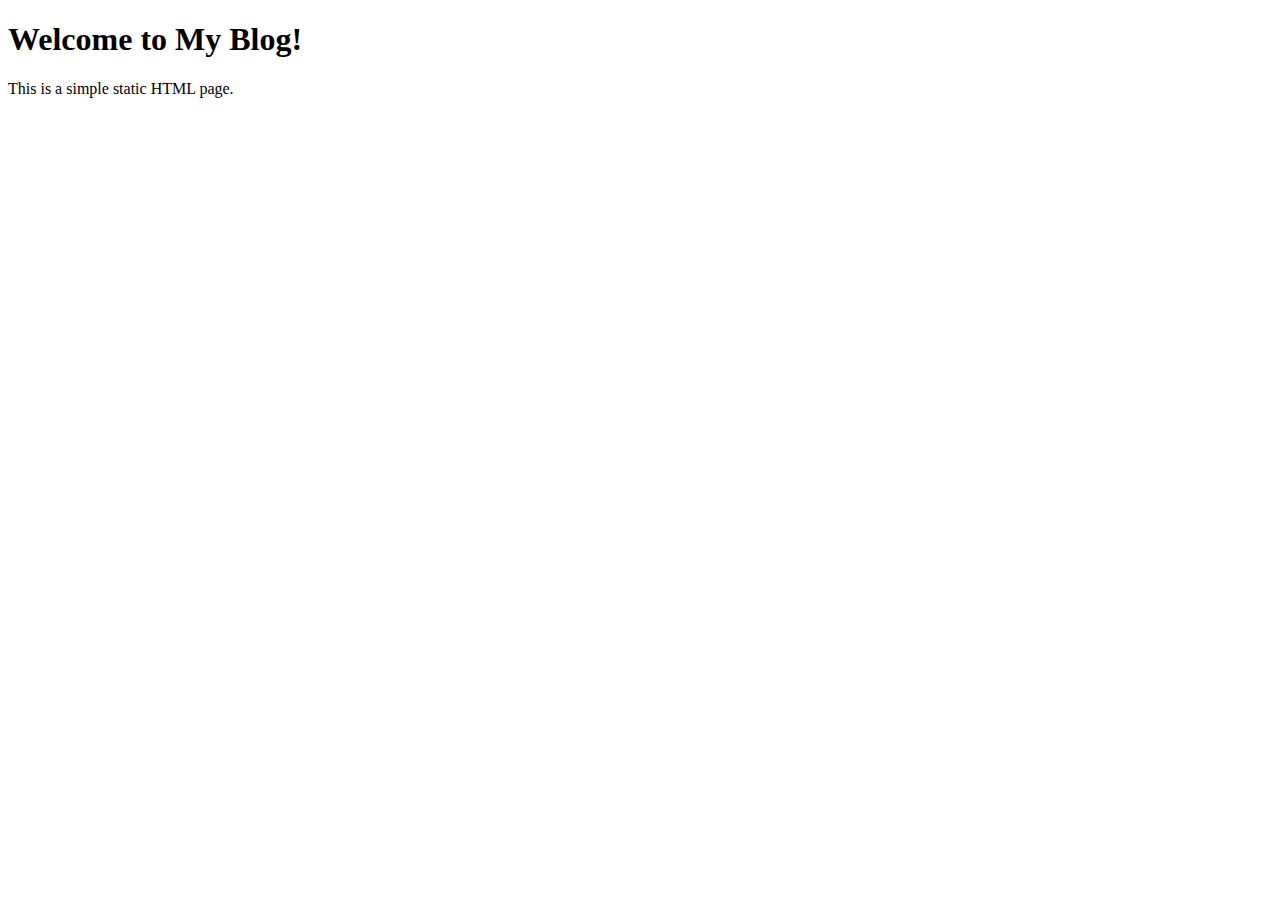
<file: wwwroot/index.html>
<!DOCTYPE html>
<html lang="en">
<head>
    <meta charset="UTF-8">
    <meta name="viewport" content="width=device-width, initial-scale=1.0">
    <title>My Blog</title>
</head>
<body>
    <h1>Welcome to My Blog!</h1>
    <p>This is a simple static HTML page.</p>
</body>
</html>
</file>
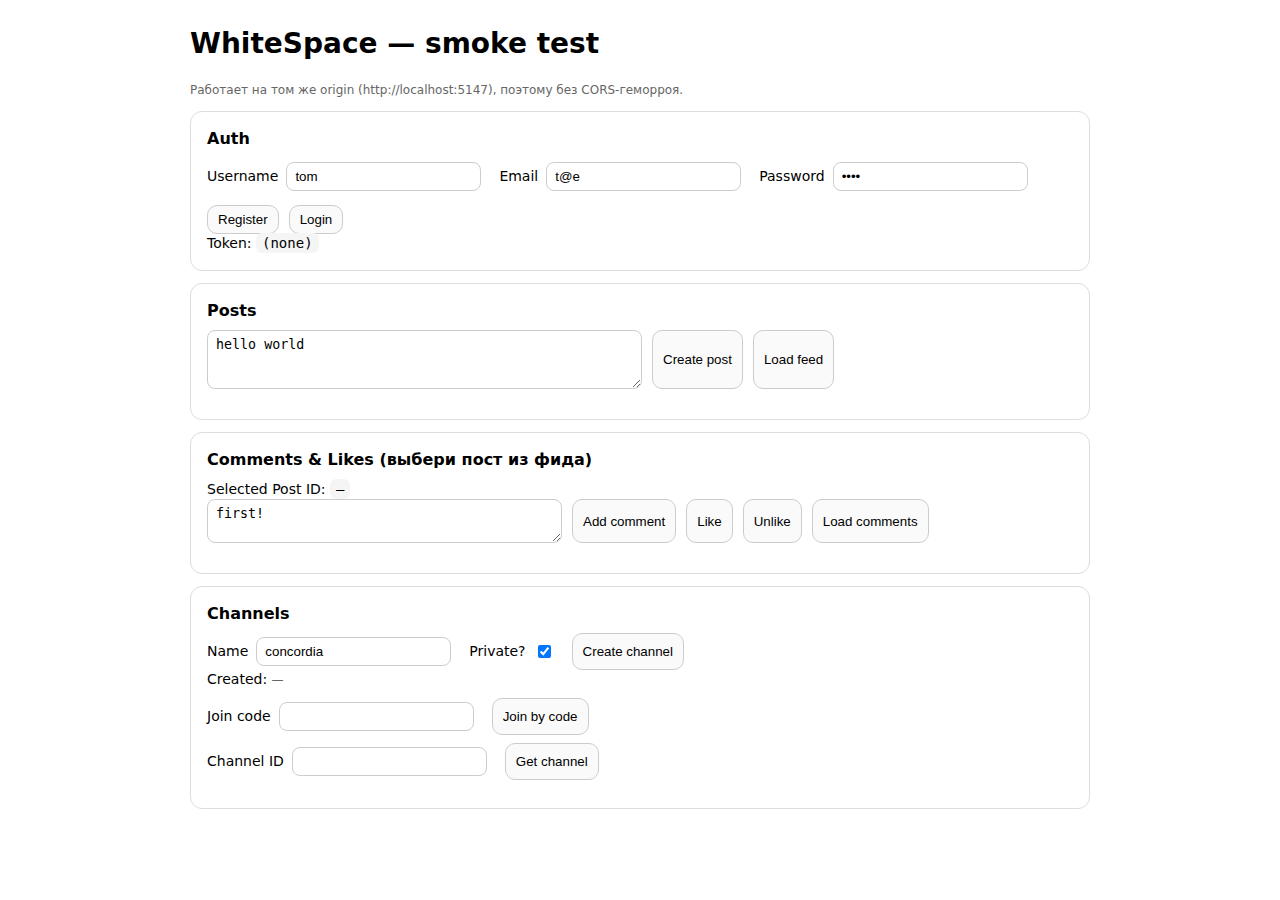
<file: src/WhiteSpace.Api/wwwroot/smoke.html>
<!doctype html>
<meta charset="utf-8">
<title>WhiteSpace — smoke test</title>
<style>
  body { font: 14px/1.4 system-ui, -apple-system, Segoe UI, Roboto, sans-serif; max-width: 900px; margin: 24px auto; }
  section { border: 1px solid #ddd; border-radius: 12px; padding: 16px; margin: 12px 0; }
  h2 { margin: 0 0 8px; font-size: 16px; }
  label { display: inline-flex; gap: 8px; align-items: center; margin: 4px 8px 4px 0; }
  input, textarea { padding: 6px 8px; border: 1px solid #ccc; border-radius: 8px; }
  button { padding: 6px 10px; border: 1px solid #ccc; border-radius: 10px; cursor: pointer; background: #fafafa; }
  ul { padding-left: 18px; }
  code { background: #f5f5f5; padding: 2px 6px; border-radius: 6px; }
  .row { display: flex; gap: 10px; flex-wrap: wrap; }
  .small { font-size: 12px; color: #666; }
</style>

<h1>WhiteSpace — smoke test</h1>
<p class="small">Работает на том же origin (http://localhost:5147), поэтому без CORS-геморроя.</p>

<section>
  <h2>Auth</h2>
  <div class="row">
    <label>Username <input id="u" value="tom"></label>
    <label>Email <input id="e" value="t@e"></label>
    <label>Password <input id="p" type="password" value="pass"></label>
    <button id="reg">Register</button>
    <button id="login">Login</button>
  </div>
  <div>Token: <code id="tok">(none)</code></div>
</section>

<section>
  <h2>Posts</h2>
  <div class="row">
    <textarea id="body" rows="3" cols="50" placeholder="post...">hello world</textarea>
    <button id="mkpost">Create post</button>
    <button id="feed">Load feed</button>
  </div>
  <ul id="feedList"></ul>
</section>

<section>
  <h2>Comments & Likes (выбери пост из фида)</h2>
  <div>Selected Post ID: <code id="selPost">—</code></div>
  <div class="row">
    <textarea id="cbody" rows="2" cols="40" placeholder="comment...">first!</textarea>
    <button id="mkcomment">Add comment</button>
    <button id="like">Like</button>
    <button id="unlike">Unlike</button>
    <button id="loadcomments">Load comments</button>
  </div>
  <ul id="comments"></ul>
</section>

<section>
  <h2>Channels</h2>
  <div class="row">
    <label>Name <input id="chname" value="concordia"></label>
    <label>Private? <input id="chpriv" type="checkbox" checked></label>
    <button id="mkch">Create channel</button>
  </div>
  <div>Created: <span id="chinfo" class="small">—</span></div>
  <div class="row" style="margin-top:8px">
    <label>Join code <input id="joincode"></label>
    <button id="join">Join by code</button>
  </div>
  <div class="row" style="margin-top:8px">
    <label>Channel ID <input id="chid"></label>
    <button id="getch">Get channel</button>
  </div>
  <pre id="out" class="small"></pre>
</section>

<script>
const BASE = "";
let token = "";
let selectedPostId = "";

const $ = s => document.querySelector(s);
const out = x => $("#out").textContent = typeof x === 'string' ? x : JSON.stringify(x, null, 2);

async function call(path, method="GET", body=null, auth=false) {
  const r = await fetch(BASE + path, {
    method,
    headers: {
      "Content-Type": "application/json",
      ...(auth && token ? { Authorization: `Bearer ${token}` } : {})
    },
    body: body ? JSON.stringify(body) : null
  });
  const text = await r.text();
  let data;
  try { data = text ? JSON.parse(text) : null; } catch { data = text; }
  if (!r.ok) throw { status: r.status, data };
  return data;
}

reg.onclick = async () => {
  try {
    const r = await call("/auth/register", "POST", { username: u.value, email: e.value, password: p.value });
    out(r);
  } catch (err) { out(err); }
};

login.onclick = async () => {
  try {
    const r = await call("/auth/login", "POST", { usernameOrEmail: u.value, password: p.value });
    token = r.token || "";
    $("#tok").textContent = token ? token.slice(0, 24) + "…" : "(none)";
    out(r);
  } catch (err) { out(err); }
};

mkpost.onclick = async () => {
  try {
    const r = await call("/posts", "POST", { body: body.value }, true);
    out(r);
    await loadFeed();
  } catch (err) { out(err); }
};

feed.onclick = async () => { await loadFeed(); };

async function loadFeed() {
  try {
    const list = await call("/feed");
    const ul = $("#feedList");
    ul.innerHTML = "";
    list.forEach(it => {
      const li = document.createElement("li");
      li.textContent = `${it.createdAt} — @${it.author}: ${it.body}`;
      li.style.cursor = "pointer";
      li.onclick = () => { selectedPostId = it.id; $("#selPost").textContent = selectedPostId; };
      ul.appendChild(li);
    });
    out(list);
  } catch (err) { out(err); }
}

mkcomment.onclick = async () => {
  if (!selectedPostId) return out("select a post from feed first");
  try {
    const r = await call(`/posts/${selectedPostId}/comments`, "POST", { body: cbody.value }, true);
    out(r);
    await loadComments();
  } catch (err) { out(err); }
};

loadcomments.onclick = async () => { await loadComments(); };

async function loadComments() {
  if (!selectedPostId) return out("select a post from feed first");
  try {
    const list = await call(`/posts/${selectedPostId}/comments`);
    const ul = $("#comments");
    ul.innerHTML = "";
    list.forEach(c => {
      const li = document.createElement("li");
      li.textContent = `${c.createdAt} — @${c.author}: ${c.body}`;
      ul.appendChild(li);
    });
    out(list);
  } catch (err) { out(err); }
}

like.onclick = async () => {
  if (!selectedPostId) return out("select a post from feed first");
  try { out(await call(`/posts/${selectedPostId}/like`, "POST", null, true)); } catch (err) { out(err); }
};
unlike.onclick = async () => {
  if (!selectedPostId) return out("select a post from feed first");
  try { out(await call(`/posts/${selectedPostId}/like`, "DELETE", null, true)); } catch (err) { out(err); }
};

mkch.onclick = async () => {
  try {
    const r = await call("/channels", "POST", { name: chname.value, isPrivate: chpriv.checked }, true);
    $("#chinfo").textContent = JSON.stringify(r);
    $("#chid").value = r.id || "";
    $("#joincode").value = r.code || "";
    out(r);
  } catch (err) { out(err); }
};

join.onclick = async () => {
  try {
    const r = await call("/channels/join", "POST", { code: $("#joincode").value }, true);
    out(r);
  } catch (err) { out(err); }
};

getch.onclick = async () => {
  try { out(await call(`/channels/${$("#chid").value}`, "GET", null, true)); } catch (err) { out(err); }
};
</script>
</file>
